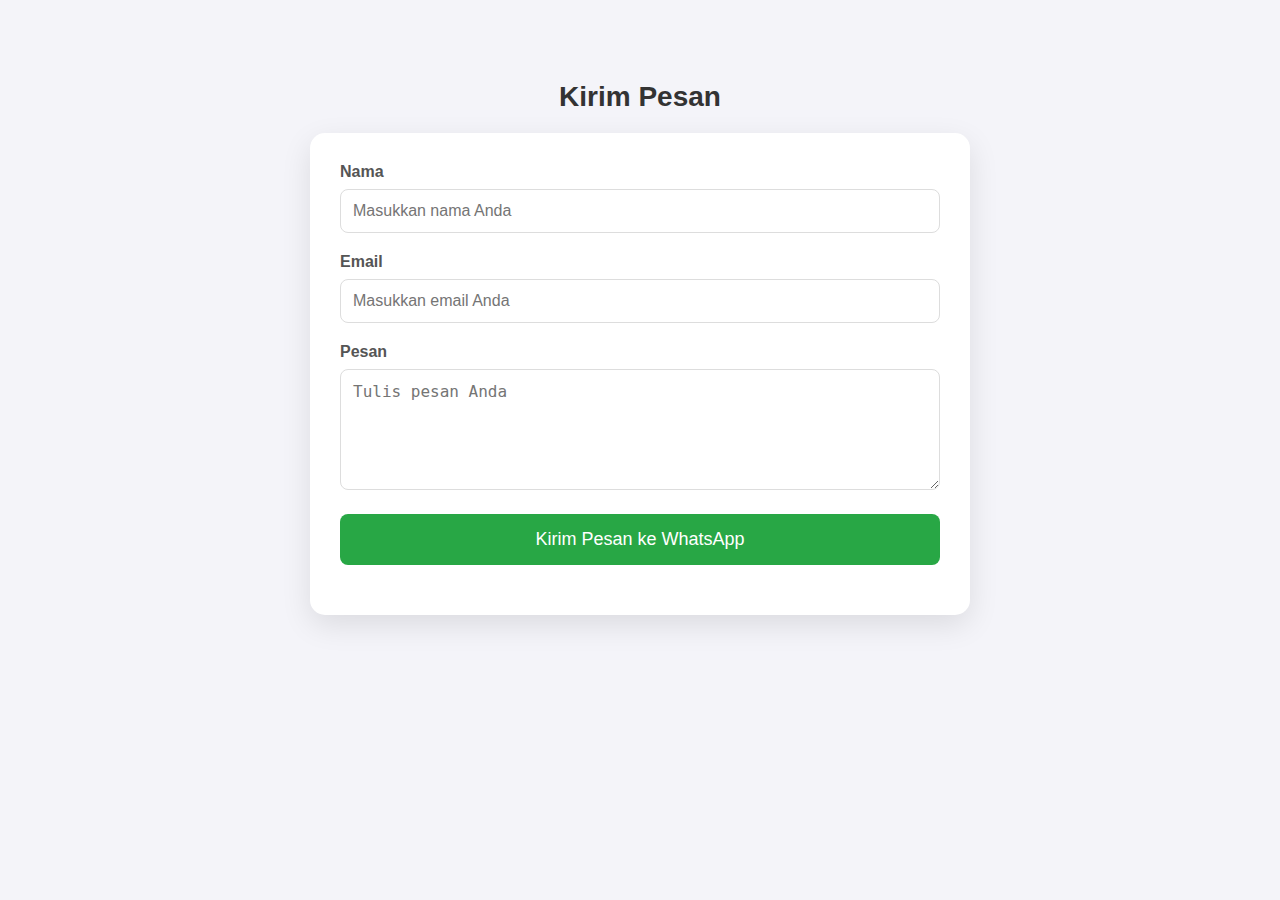
<file: Form.html>
<!DOCTYPE html>
<html lang="en">
<head>
    <meta charset="UTF-8">
    <meta name="viewport" content="width=device-width, initial-scale=1.0">
    <title>Form Kirim Pesan</title>
    <style>
        body {
            font-family: 'Poppins', sans-serif;
            background-color: #f4f4f9;
            padding: 50px 20px;
        }

        h2 {
            text-align: center;
            color: #333;
            font-size: 28px;
            margin-bottom: 20px;
        }

        form {
            background-color: white;
            width: 100%;
            max-width: 600px;
            margin: 0 auto;
            padding: 30px;
            border-radius: 15px;
            box-shadow: 0 10px 30px rgba(0, 0, 0, 0.1);
        }

        label {
            display: block;
            margin-bottom: 8px;
            font-weight: bold;
            color: #555;
        }

        input, textarea {
            width: 100%;
            padding: 12px;
            margin-bottom: 20px;
            border: 1px solid #ddd;
            border-radius: 8px;
            box-sizing: border-box;
            font-size: 16px;
            transition: all 0.3s ease;
        }

        input:focus, textarea:focus {
            border-color: #66cc75;
            box-shadow: 0 0 8px rgba(102, 204, 117, 0.3);
            outline: none;
        }

        input[type="submit"] {
            background-color: #28a745;
            color: white;
            border: none;
            padding: 15px;
            font-size: 18px;
            border-radius: 8px;
            cursor: pointer;
            transition: background-color 0.3s ease;
        }

        input[type="submit"]:hover {
            background-color: #218838;
        }

        /* Animasi */
        form input, form textarea, form input[type="submit"] {
            animation: fadeIn 1s ease-in-out;
        }

        @keyframes fadeIn {
            from {
                opacity: 0;
                transform: translateY(20px);
            }
            to {
                opacity: 1;
                transform: translateY(0);
            }
        }

        /* Responsif */
        @media (max-width: 768px) {
            form {
                padding: 20px;
            }

            input[type="submit"] {
                font-size: 16px;
                padding: 12px;
            }
        }
    </style>
</head>
<body>

<h2>Kirim Pesan</h2>

<form id="whatsappForm">
    <label for="name">Nama</label>
    <input type="text" id="name" name="name" placeholder="Masukkan nama Anda" required>

    <label for="email">Email</label>
    <input type="email" id="email" name="email" placeholder="Masukkan email Anda" required>

    <label for="message">Pesan</label>
    <textarea id="message" name="message" rows="5" placeholder="Tulis pesan Anda" required></textarea>

    <input type="submit" value="Kirim Pesan ke WhatsApp">
</form>

<script>
    document.getElementById('whatsappForm').addEventListener('submit', function(event) {
        event.preventDefault(); 

        
        var name = document.getElementById('name').value;
        var email = document.getElementById('email').value;
        var message = document.getElementById('message').value;

        
        var phoneNumber = '6281383754675'; 
        
        
        var whatsappMessage = 'Halo, nama saya: ' + name + 
                              '%0AEmail saya: ' + email + 
                              '%0A%0APesan: ' + message;

       
        var whatsappUrl = 'https://wa.me/' + phoneNumber + '?text=' + whatsappMessage;

        
        window.open(whatsappUrl, '_blank');
    });
</script>

</body>
</html>
</file>
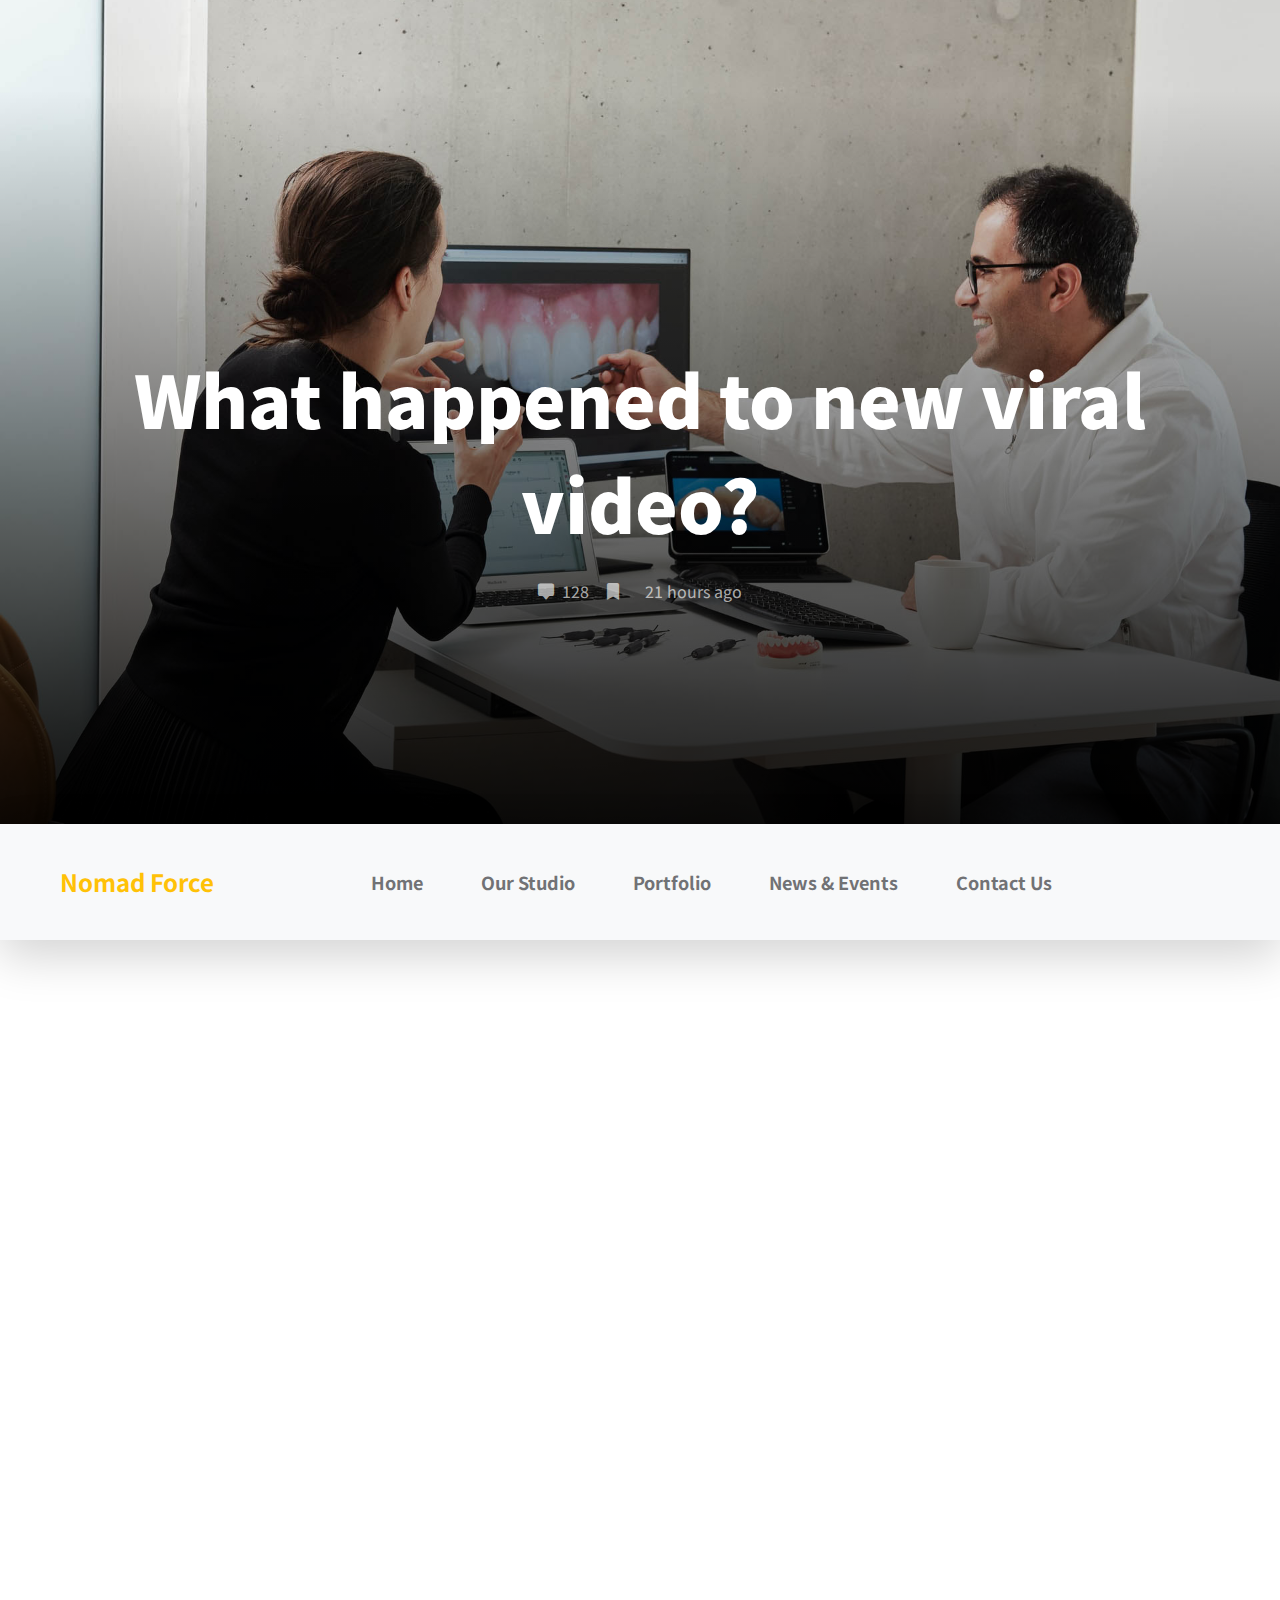
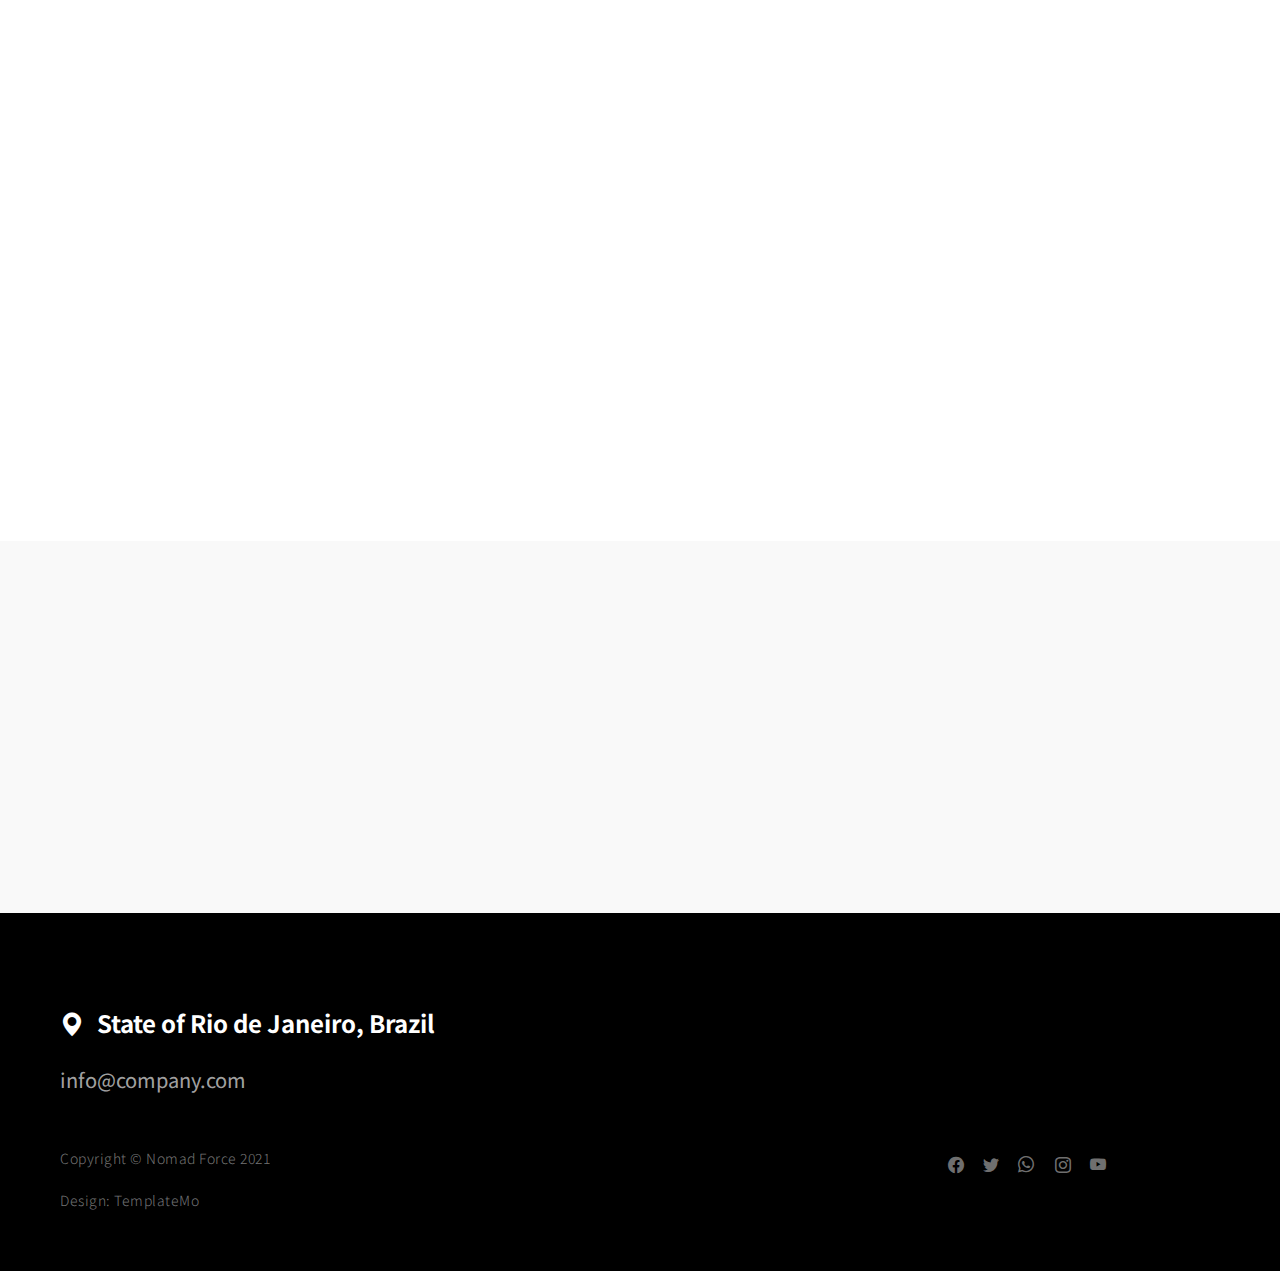
<file: news-detail.html>
<!doctype html>
<html lang="en">
    <head>
        <meta charset="utf-8">
        <meta name="viewport" content="width=device-width, initial-scale=1">

        <meta name="description" content="">
        <meta name="author" content="">

        <title>Nomad Force HTML Template - News Page</title>

        <!-- CSS FILES -->
        <link rel="preconnect" href="https://fonts.googleapis.com">

        <link rel="preconnect" href="https://fonts.gstatic.com" crossorigin>

        <link href="https://fonts.googleapis.com/css2?family=Noto+Sans+JP:wght@300;400;700;900&display=swap" rel="stylesheet">
        
        <link href="css/bootstrap.min.css" rel="stylesheet">
        <link href="css/bootstrap-icons.css" rel="stylesheet">

        <link rel="stylesheet" href="css/magnific-popup.css">

        <link href="css/aos.css" rel="stylesheet">

        <link href="css/templatemo-nomad-force.css" rel="stylesheet">
<!--

TemplateMo 567 Nomad Force

https://templatemo.com/tm-567-nomad-force

-->
    </head>
    
    <body>
    
        <main>

            <section class="hero" id="hero">
                <div class="heroText">
                    <h1 class="news-detail-title text-white mt-lg-5 mb-lg-4" data-aos="zoom-in" data-aos-delay="300">
                        What happened to new viral video?
                    </h1>

                    <div class="d-flex justify-content-center align-items-center">
                        <a href="#" class="text-secondary-white-color social-share-link">
                            <i class="bi-chat-square-fill me-1"></i>
                            128
                        </a>

                        <a href="#" class="social-share-link bi-bookmark-fill ms-3 me-4"></a>
                        
                        <span>21 hours ago</span>
                    </div>
                </div>

                <div class="videoWrapper">
                    <img src="images/news/caroline-lm-uqveD8dYPUM-unsplash.jpg" class="img-fluid news-detail-image" alt="">
                </div>

                <div class="overlay"></div>
            </section>

            <nav class="navbar navbar-expand-lg bg-light shadow-lg">
                <div class="container">
                    <a class="navbar-brand" href="index.html">
                        <strong>Nomad Force</strong>
                    </a>

                    <button class="navbar-toggler" type="button" data-bs-toggle="collapse" data-bs-target="#navbarNav" aria-controls="navbarNav" aria-expanded="false" aria-label="Toggle navigation">
                        <span class="navbar-toggler-icon"></span>
                    </button>

                    <div class="collapse navbar-collapse" id="navbarNav">
                        <ul class="navbar-nav mx-auto">
                            <li class="nav-item active">
                                <a class="nav-link" href="index.html#hero">Home</a>
                            </li>

                            <li class="nav-item">
                                <a class="nav-link" href="index.html#about">Our Studio</a>
                            </li>

                            <li class="nav-item">
                                <a class="nav-link" href="index.html#portfolio">Portfolio</a>
                            </li>

                            <li class="nav-item">
                                <a class="nav-link" href="index.html#news">News & Events</a>
                            </li>

                            <li class="nav-item">
                                <a class="nav-link" href="index.html#contact">Contact Us</a>
                            </li>
                        </ul>
                    </div>
                </div>
            </nav>

            <section class="news-detail section-padding">
                <div class="container">
                    <div class="row">
                        <div class="col-lg-8 col-10 mx-auto">
                            <h2 class="mb-3" data-aos="fade-up">What happened to new viral video?</h2>

                            <p class="me-4" data-aos="fade-up">Lorem ipsum dolor sit amet, consectetur adipiscing elit, sed do eiusmod tempor incididunt ut labore et dolore magna aliqua. Quis ipsum suspendisse ultrices gravida. Risus commodo viverra maecenas accumsan.</p>

                            <p data-aos="fade-up">Nullam id lorem commodo, pharetra sapien ut, accumsan ligula. Sed sit amet sem pulvinar, imperdiet eros quis, vestibulum felis. Pellentesque posuere scelerisque sodales.</p>

                            <div class="clearfix my-4 mt-lg-0 mt-5">
                                <div class="col-md-6 float-md-end mb-3 ms-md-3" data-aos="fade-up">
                                    <figure class="figure">
                                        <img src="images/news/jean-philippe-delberghe-MmanXAs1sKw-unsplash.jpeg" class="img-fluid news-image" alt="">

                                        <figcaption class="figure-caption text-end">A caption for the above image.</figcaption>
                                    </figure>
                                </div>

                                  <p data-aos="fade-up">
                                    Morbi scelerisque urna in orci elementum, nec mollis ligula luctus. Proin ullamcorper pulvinar commodo. Quisque tortor nunc, ultricies efficitur ex sit amet, tempus rutrum libero. In nec faucibus tellus. 
                                  </p>

                                  <p data-aos="fade-up">
                                    Donec justo orci, pretium ultricies ante eget, bibendum semper enim. Nunc efficitur purus suscipit leo placerat, a ultricies purus gravida. Sed sollicitudin ornare porta. Mauris convallis sit amet purus sed rutrum.
                                  </p>

                                  <p data-aos="fade-up">
                                    This Bootstrap 5 layout is provided by TemplateMo website and it is free to use for any of your website. You are allowed to edit it in any way you like. However, please do not redistribute this template ZIP file for a template download purpose on any other website such as Free CSS collection websites.
                                  </p>
                            </div>

                            <div class="social-share d-flex mt-5">
                                <span class="me-4" data-aos="zoom-in">Share this article:</span>

                                <a href="#" class="social-share-icon bi-facebook" data-aos="zoom-in"></a>

                                <a href="#" class="social-share-icon bi-twitter mx-3" data-aos="zoom-in"></a>

                                <a href="#" class="social-share-icon bi-envelope" data-aos="zoom-in"></a>
                            </div>
                        </div>

                    </div>
                </div>
            </section>

            <section class="related-news section-padding">
                <div class="container">
                    <div class="row">

                        <div class="col-lg-8 col-10 mx-auto text-center">
                            <span class="d-block" data-aos="zoom-in">Next article</span>

                            <h3 class="news-title" data-aos="fade-up">
                                <a href="news-detail.html" class="news-title-link">Job Opportunities - Digital Marketing</a>
                            </h3>
                        </div>

                    </div>
                </div>
            </section>

        </main>

        <footer class="site-footer">
            <div class="container">
                <div class="row">

                    <div class="col-12">
                        <h5 class="text-white">
                            <i class="bi-geo-alt-fill me-2"></i>
                            State of Rio de Janeiro, Brazil
                        </h5>

                        <a href="mailto:info@company.com" class="custom-link mt-3 mb-5">
                            info@company.com
                        </a>
                    </div>

                    <div class="col-6">
                        <p class="copyright-text mb-0">Copyright © Nomad Force 2021 
                        
                        <br><br>Design: <a href="https://templatemo.com/page/1" target="_parent">TemplateMo</a></p>
                    
                    </div>

                    <div class="col-lg-3 col-5 ms-auto">
                        <ul class="social-icon">
                            <li><a href="#" class="social-icon-link bi-facebook"></a></li>

                            <li><a href="#" class="social-icon-link bi-twitter"></a></li>

                            <li><a href="#" class="social-icon-link bi-whatsapp"></a></li>

                            <li><a href="#" class="social-icon-link bi-instagram"></a></li>

                            <li><a href="#" class="social-icon-link bi-youtube"></a></li>
                        </ul>
                    </div>

                </div>
            </section>
        </footer>

        <!-- JAVASCRIPT FILES -->
        <script src="js/jquery.min.js"></script>
        <script src="js/bootstrap.bundle.min.js"></script>
        <script src="js/jquery.sticky.js"></script>
        <script src="js/aos.js"></script>
        <script src="js/jquery.magnific-popup.min.js"></script>
        <script src="js/magnific-popup-options.js"></script>
        <script src="js/scrollspy.min.js"></script>
        <script src="js/custom.js"></script>

    </body>
</html>
</file>
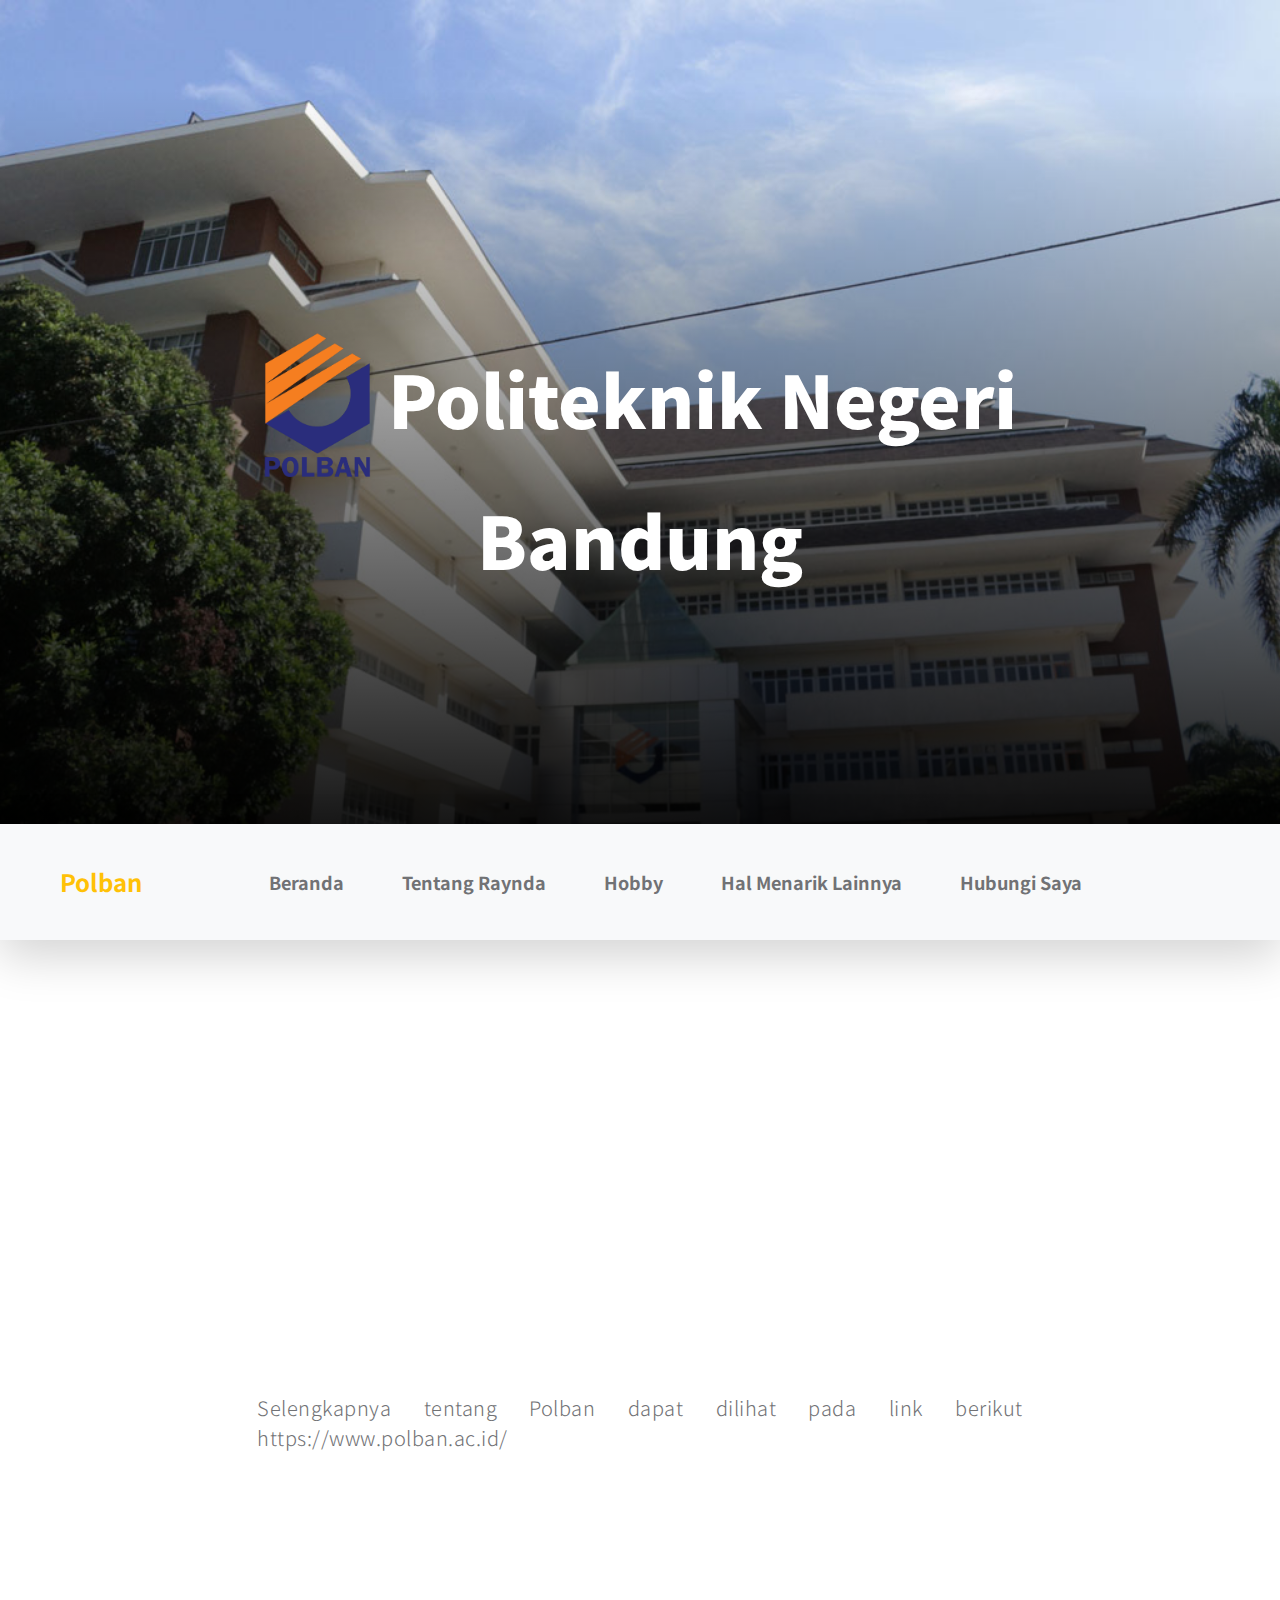
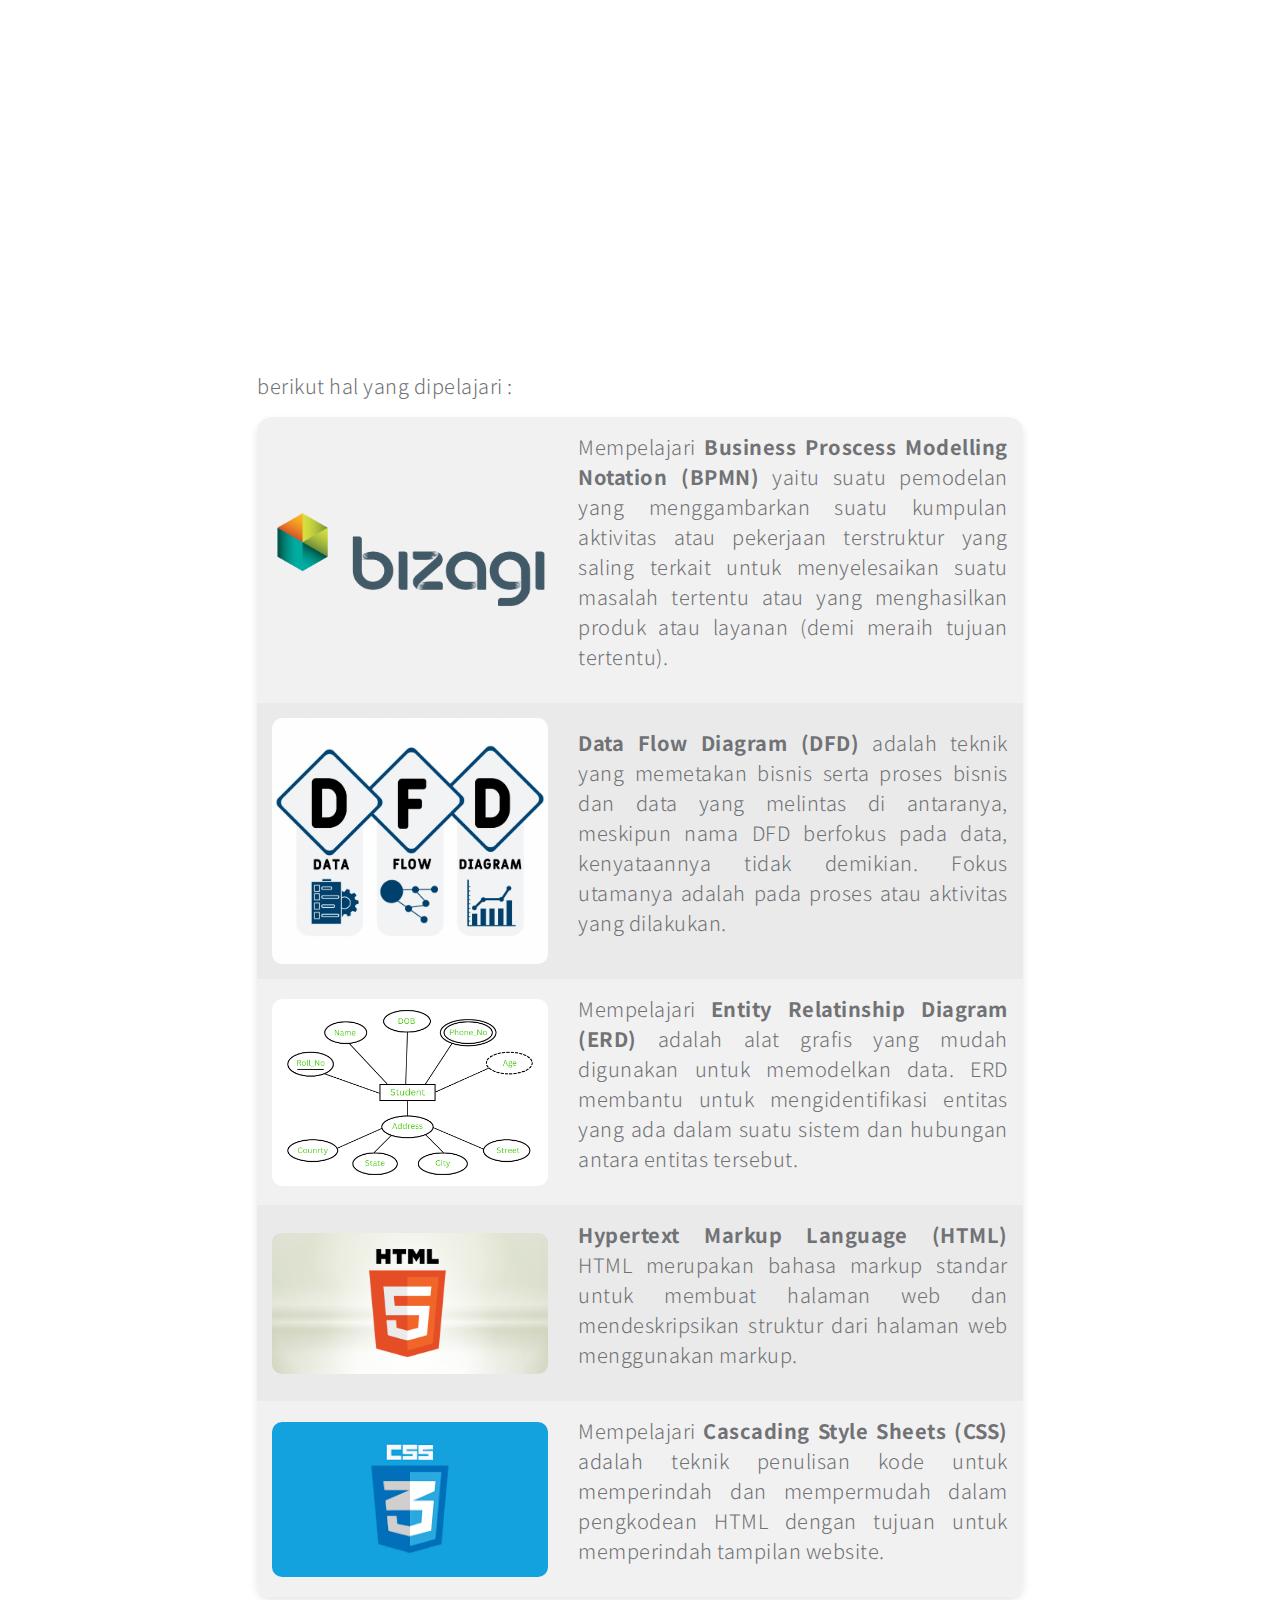
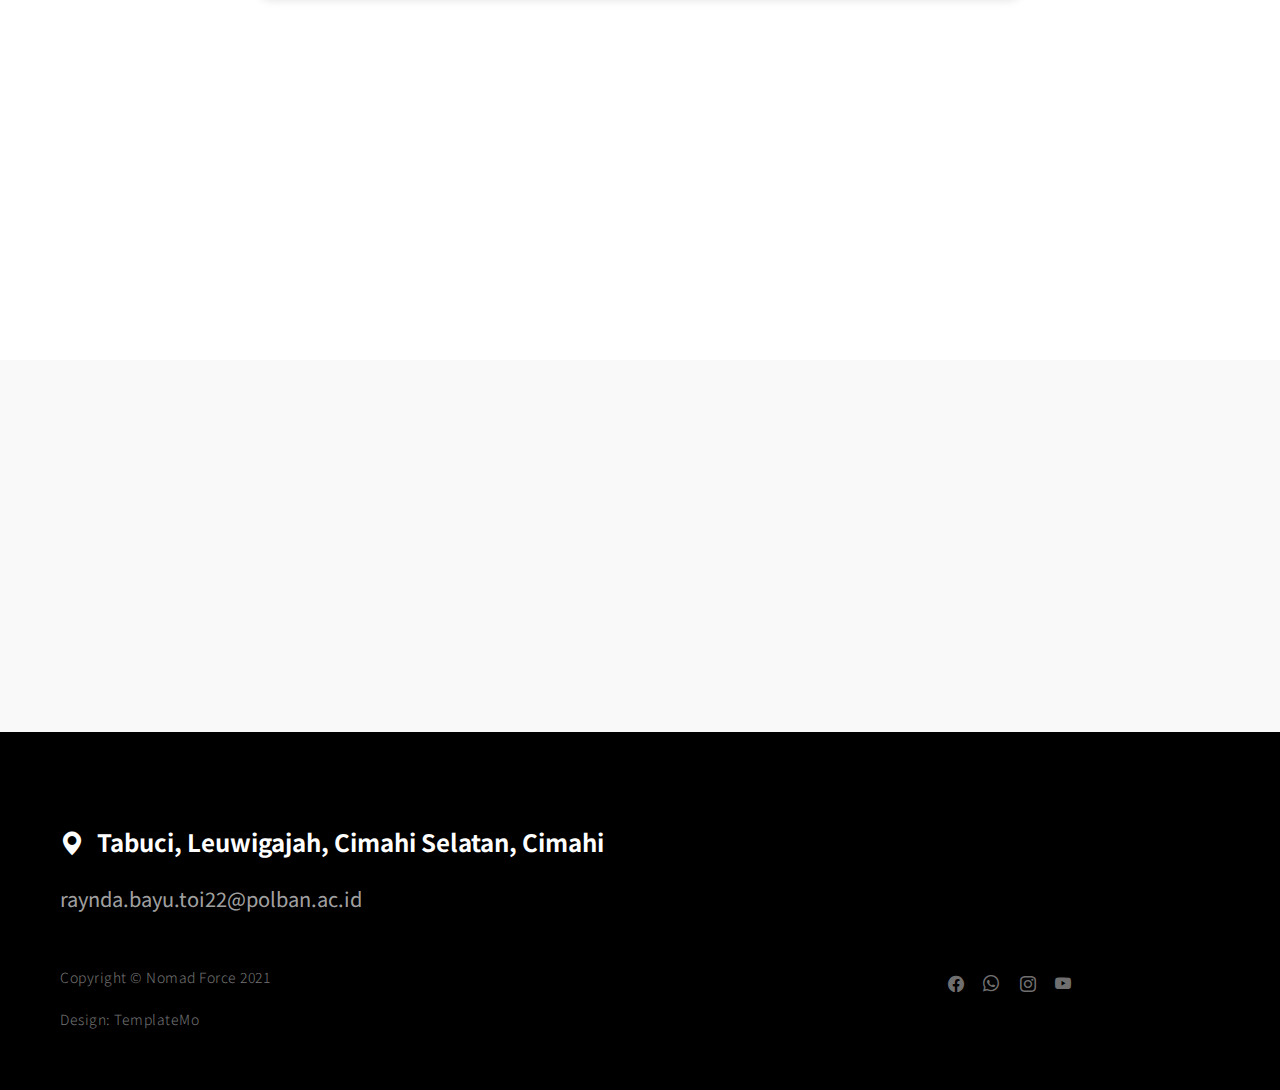
<file: Polban.html>
<!doctype html>
<html lang="en">
    <head>
        <meta charset="utf-8">
        <meta name="viewport" content="width=device-width, initial-scale=1">

        <meta name="description" content="">
        <meta name="author" content="">

        <title>Politeknik Negeri Bandung</title>

        <!-- CSS FILES -->
        <link rel="preconnect" href="https://fonts.googleapis.com">

        <link rel="preconnect" href="https://fonts.gstatic.com" crossorigin>

        <link href="https://fonts.googleapis.com/css2?family=Noto+Sans+JP:wght@300;400;700;900&display=swap" rel="stylesheet">
        
        <link href="css/bootstrap.min.css" rel="stylesheet">
        <link href="css/bootstrap-icons.css" rel="stylesheet">

        <link rel="stylesheet" href="css/magnific-popup.css">

        <link href="css/aos.css" rel="stylesheet">

        <link href="css/templatemo-nomad-force.css" rel="stylesheet">
<!--

TemplateMo 567 Nomad Force

https://templatemo.com/tm-567-nomad-force

-->
    </head>
    
    <body>
    
        <main>

            <section class="hero" id="hero">
                <div class="heroText">
                    <h1 class="news-detail-title text-white mt-lg-5 mb-lg-4" data-aos="zoom-in" data-aos-delay="300">
                        <img src="images/LOGO POLBAN 4K.png" width="10%">
                      Politeknik Negeri Bandung
                    </h1>
                    </div>
                </div>

                <div class="videoWrapper">
                    <img src="images/Polban.jpg" class="img-fluid news-detail-image" alt="">
                </div>

                <div class="overlay"></div>
            </section>

            <nav class="navbar navbar-expand-lg bg-light shadow-lg">
                <div class="container">
                    <a class="navbar-brand" href="index.html">
                        <strong>Polban</strong>
                    </a>

                    <button class="navbar-toggler" type="button" data-bs-toggle="collapse" data-bs-target="#navbarNav" aria-controls="navbarNav" aria-expanded="false" aria-label="Toggle navigation">
                        <span class="navbar-toggler-icon"></span>
                    </button>

                    <div class="collapse navbar-collapse" id="navbarNav">
                        <ul class="navbar-nav mx-auto">
                            <li class="nav-item active">
                                <a class="nav-link" href="index.html#hero">Beranda</a>
                            </li>

                            <li class="nav-item">
                                <a class="nav-link" href="index.html#about">Tentang Raynda</a>
                            </li>

                            <li class="nav-item">
                                <a class="nav-link" href="index.html#portfolio">Hobby</a>
                            </li>

                            <li class="nav-item">
                                <a class="nav-link" href="index.html#news">Hal Menarik Lainnya</a>
                            </li>

                            <li class="nav-item">
                                <a class="nav-link" href="Form.html">Hubungi Saya</a>
                            </li>
                        </ul>
                    </div>
                </div>
            </nav>

            <section class="news-detail section-padding">
                <div class="container">
                    <div class="row">
                        <div class="col-lg-8 col-10 mx-auto">
                            <h2 class="mb-3" data-aos="fade-up">Politeknik Negeri Bandung </h2>

                            <p class="me-4" data-aos="fade-up">Politeknik Negeri Bandung (POLBAN) adalah salah satu perguruan tinggi vokasi negeri di Indonesia yang berfokus pada pendidikan terapan. Terletak di Ciwaruga, Kecamatan Parongpong, Kabupaten Bandung Barat, Jawa Barat, POLBAN didirikan dengan tujuan menghasilkan lulusan yang memiliki keterampilan praktis dan siap bekerja di berbagai sektor industri dan bisnis.</p>
                            <p> Selengkapnya tentang Polban dapat dilihat pada link berikut <a href="https://www.polban.ac.id/"> https://www.polban.ac.id/ </a></p>
                        <h3 class="mb-3" data-aos="fade-up"> Teknik Otomasi Industri </h3>
                            <p data-aos="fade-up">Program Studi D4 Teknik Otomasi Industri di Politeknik Negeri Bandung (POLBAN) berfokus pada penguasaan teknologi otomasi untuk meningkatkan efisiensi dan produktivitas industri. Lulusan program ini dipersiapkan menjadi ahli dalam merancang, mengoperasikan, dan memelihara sistem otomatisasi di berbagai sektor industri. </p>
                         <h3 class="mb-3" data-aos="fade-up"> Sistem Informasi Proses Industri </h3>
                          <p data-aos="fade-up"> Sistem Informasi Proses Industri adalah bidang ilmu yang memadukan teknologi informasi dengan proses industri. Tujuan utamanya adalah untuk mengelola, memantau, dan mengoptimalkan proses industri menggunakan teknologi informasi (TI). Sistem ini digunakan di berbagai sektor industri seperti manufaktur, energi, kimia, pertambangan, dan lainnya untuk memastikan efisiensi, keamanan, dan produktivitas operasi.</p>
                          <p> berikut hal yang dipelajari : </p>
                            <tabel-bos>
                            <div class="container-truk">
                                <table class="custom-table">
                                    <tr class="row-1">
                                        <td class="image-column">
                                            <img src="images/Bizagi.png" alt="Gambar 1" class="custom-image">
                                        </td>
                                        <td class="text-column">
                                            <p>Mempelajari <b> Business Proscess Modelling Notation (BPMN)</b> yaitu suatu pemodelan yang menggambarkan suatu kumpulan aktivitas atau pekerjaan terstruktur yang saling terkait untuk menyelesaikan suatu masalah tertentu atau yang menghasilkan produk atau layanan (demi meraih tujuan tertentu). </p>
                                        </td>
                                    </tr>
                                    <tr class="row-2">
                                        <td class="image-column">
                                            <img src="images/dfd.jpg" alt="Gambar 2" class="custom-image">
                                        </td>
                                        <td class="text-column">
                                            <p><b> Data Flow Diagram (DFD) </b>adalah teknik yang memetakan bisnis serta proses bisnis dan data yang melintas di antaranya, meskipun nama DFD berfokus pada data, kenyataannya tidak demikian. Fokus utamanya adalah pada proses atau aktivitas yang dilakukan.</p>
                                        </td>
                                    </tr>
                                    <tr class="row-1">
                                        <td class="image-column">
                                            <img src="images/ERD.png" alt="Gambar 1" class="custom-image">
                                        </td>
                                        <td class="text-column">
                                            <p>Mempelajari <b> Entity Relatinship Diagram (ERD)</b> adalah alat grafis yang mudah digunakan untuk memodelkan data. ERD membantu untuk mengidentifikasi entitas yang ada dalam suatu sistem dan hubungan antara entitas tersebut. </p>
                                        </td>
                                    </tr>
                                    <tr class="row-2">
                                        <td class="image-column">
                                            <img src="images/HTML.png" alt="Gambar 2" class="custom-image">
                                        </td>
                                        <td class="text-column">
                                            <p><b> Hypertext Markup Language (HTML) </b>HTML merupakan bahasa markup standar untuk membuat halaman web dan mendeskripsikan struktur dari halaman web menggunakan markup.</p>
                                        </td>
                                    </tr>
                                    <tr class="row-1">
                                        <td class="image-column">
                                            <img src="images/css.png" alt="Gambar 1" class="custom-image">
                                        </td>
                                        <td class="text-column">
                                            <p>Mempelajari <b> Cascading Style Sheets (CSS)</b> adalah teknik penulisan kode untuk memperindah dan mempermudah dalam pengkodean HTML dengan tujuan untuk memperindah tampilan website. </p>
                                        </td>
                                    </tr>
                                </table>
                            </div>
                            </tabel-bos>

                         </p>
                         <h2 class="mb-3" data-aos="fade-up"> Harapan Setelah Lulus </h2>
                            <p data-aos="fade-up">Setelah lulus dari Polban, saya harap bahwa saya dapat menjadi seorang insinyur di bidang otomasi yang baik dan jujur. Dengan berbekal pengalaman yang dimiliki, saya harap dapat menyelesaikan masalah otomatisasi yang terdapat di industri. Selain itu, saya ingin menjadi seorang inventor teknologi </p>
                        
                        </div>

                    </div>
                </div>
            </section>

            <section class="related-news section-padding">
                <div class="container">
                    <div class="row">

                        <div class="col-lg-8 col-10 mx-auto text-center">
                            <span class="d-block" data-aos="zoom-in">Next article</span>

                            <h3 class="news-title" data-aos="fade-up">
                                <a href="Form.html" class="news-title-link">Mempunyai Kendala ? </a>
                            </h3>
                        </div>

                    </div>
                </div>
            </section>

        </main>
                        <footer class="site-footer">
                            <div class="container">
                                <div class="row">
                
                                    <div class="col-12">
                                        <h5 class="text-white">
                                            <i class="bi-geo-alt-fill me-2"></i>
                                            Tabuci, Leuwigajah, Cimahi Selatan, Cimahi                       </h5>
                
                                        <a href="mailto:raynda.bayu.toi22@polban.ac.id" class="custom-link mt-3 mb-5">
                                            raynda.bayu.toi22@polban.ac.id
                                        </a>
                                    </div>
                
                                    <div class="col-6">
                                        <p class="copyright-text mb-0">Copyright © Nomad Force 2021 
                                        
                                        <br><br>Design: <a href="https://templatemo.com/page/1" target="_parent">TemplateMo</a></p>
                                    
                                    </div>
                
                                    <div class="col-lg-3 col-5 ms-auto">
                                        <ul class="social-icon">
                                            <li><a href="https://www.facebook.com/raynda.agustia?mibextid=4MzKDw5ooBP2efJs" class="social-icon-link bi-facebook"></a></li>
                
                                            <li><a href="https://wa.me/6281383754675" class="social-icon-link bi-whatsapp"></a></li>
                
                                            <li><a href="https://www.instagram.com/boyagustia/profilecard/?igsh=b2VjbnpiNTRha3Zz" class="social-icon-link bi-instagram"></a></li>
                
                                            <li><a href="https://youtube.com/@rayndabayusriagustia8498?si=yCClKRfHRkzdTHXP" class="social-icon-link bi-youtube"></a></li>
                                        </ul>
                                    </div>
                
                                </div>
                            </section>
                        </footer>
        <!-- JAVASCRIPT FILES -->
        <script src="js/jquery.min.js"></script>
        <script src="js/bootstrap.bundle.min.js"></script>
        <script src="js/jquery.sticky.js"></script>
        <script src="js/aos.js"></script>
        <script src="js/jquery.magnific-popup.min.js"></script>
        <script src="js/magnific-popup-options.js"></script>
        <script src="js/scrollspy.min.js"></script>
        <script src="js/custom.js"></script>

    </body>
</html>
</file>
<file: css/templatemo-nomad-force.css>
/*

TemplateMo 567 Nomad Force

https://templatemo.com/tm-567-nomad-force

*/

/*---------------------------------------
  CUSTOM PROPERTIES ( VARIABLES )             
-----------------------------------------*/
:root {
  --white-color:                  #FFFFFF;
  --primary-color:                #ffc107;
  --section-bg-color:             #f9f9f9;
  --dark-color:                   #000000;
  --grey-color:                   #fcfeff;
  --text-secondary-white-color:   rgba(255, 255, 255, 0.98);
  --title-color:                  #565758;
  --p-color:                      #717275;

  --body-font-family:           'Noto Sans JP', sans-serif;

  --h1-font-size:               72px;
  --h2-font-size:               42px;
  --h3-font-size:               36px;
  --h4-font-size:               32px;
  --h5-font-size:               24px;
  --h6-font-size:               22px;
  --p-font-size:                20px;
  --copyright-text-font-size:   14px;
  --custom-link-font-size:      12px;

  --font-weight-light:          300;
  --font-weight-normal:         400;
  --font-weight-bold:           700;
  --font-weight-black:          900;
}

body,
html {
  height: 100%;
}

body {
    background: var(--white-color);
    font-family: var(--body-font-family);    
    position: relative;
}

/*---------------------------------------
  TYPOGRAPHY               
-----------------------------------------*/

h2,
h3,
h4,
h5,
h6 {
  color: var(--dark-color);
  line-height: inherit;
}

h1,
h2,
h3,
h4,
h5,
h6 {
  font-weight: var(--font-weight-bold);
}

h1,
h2 {
  font-weight: var(--font-weight-black);
}

h1 {
  font-size: var(--h1-font-size);
  line-height: normal;
}

h2 {
  font-size: var(--h2-font-size);
}

h3 {
  font-size: var(--h3-font-size);
}

h4 {
  font-size: var(--h4-font-size);
}

h5 {
  font-size: var(--h5-font-size);
}

h6 {
  font-size: var(--h6-font-size);
}

p {
  color: var(--p-color);
  font-size: var(--p-font-size);
  font-weight: var(--font-weight-light);
  letter-spacing: 0.5px;
  text-align: justify;
}

.text-secondary-white-color {
  color: var(--text-secondary-white-color);
}

a, 
button {
  touch-action: manipulation;
  transition: all 0.3s;
}

a {
  color: var(--p-color);
  text-decoration: none;
}

a:hover {
  color: var(--primary-color);
}

::selection {
  background: var(--dark-color);
  color: var(--white-color);
}

.custom-underline {
  border-bottom: 2px solid var(--white-color);
  color: var(--white-color);
  padding-bottom: 4px;
}

.videoWrapper {
  position: relative;
  padding-bottom: 56.25%; /* 16:9 */
  height: 0;
  z-index: -100;
}

.custom-video {
  position: absolute;
  top: 0;
  left: 0;
  width: 100%;
  height: 100%;
}

.overlay {
  background: linear-gradient(to top, #000, transparent 90%);
  position: absolute;
  top: 0;
  right: 0;
  bottom: 0;
  left: 0;
}

/*---------------------------------------
  CUSTOM LINK               
-----------------------------------------*/
.custom-links {
  max-width: 230px;
}

.custom-link {
  position: relative;
  overflow: hidden;
  z-index: 1;
  display: inline-block;
  transition: all .3s cubic-bezier(.645,.045,.355,1);
}

.custom-link::after {
  content: "";
  width: 0;
  height: 2px;
  bottom: 0;
  position: absolute;
  left: auto;
  right: 0;
  z-index: -1;
  transition: width .6s cubic-bezier(.25,.8,.25,1) 0s;
  background: currentColor;
}

.custom-link:hover::after {
  width: 100%;
  left: 0;
  right: auto;
}

.custom-link:hover,
.custom-link:hover::after {
  color: var(--white-color);
}

b,
strong {
  font-weight: var(--font-weight-bold);
}

/*---------------------------------------
  NAVIGATION               
-----------------------------------------*/

.navbar {
  z-index: 9;
  right: 0;
  left: 0;
  padding-top: 15px;
  padding-bottom: 15px;
}

.navbar-brand {
  color: var(--primary-color);
  font-size: 24px;
  font-weight: var(--font-weight-bold);
}

.navbar-expand-lg .navbar-nav .nav-link {
  padding-right: 15px;
  padding-left: 15px;
}

.navbar-nav .nav-link::after {
  content: "\f140";
  font-family: bootstrap-icons;
  display: inline-block;
  margin-left: 10px;
  color: var(--primary-color);
  opacity: 0;
  -webkit-transition: opacity 0.3s, -webkit-transform 0.3s;
  -moz-transition: opacity 0.3s, -moz-transform 0.3s;
  transition: opacity 0.3s, transform 0.3s;
  -webkit-transform: translateY(10px);
  -moz-transform: translateY(10px);
  transform: translateY(10px);
}

.navbar-nav .nav-link:hover::after {
  opacity: 1;
  -webkit-transform: translateY(0px);
  -moz-transform: translateY(0px);
  transform: translateY(0px);
}

.navbar-nav .nav-link {
  color: var(--p-color);
  font-size: 18px;
  font-weight: var(--font-weight-bold);
  position: relative;
}

.navbar-nav .nav-link:hover::after,
.navbar-nav .nav-item.active .nav-link::after {
  color: var(--primary-color);
  opacity: 1;
  -webkit-transform: translateY(0px);
  -moz-transform: translateY(0px);
  transform: translateY(0px);
}

.navbar-nav .nav-item.active .nav-link,
.nav-link:focus, 
.nav-link:hover {
  color: var(--dark-color);
}

.nav-link:focus {
  color: var(--p-color);
}

.navbar-toggler {
  border: 0;
  padding: 0;
  cursor: pointer;
  margin: 0;
  width: 30px;
  height: 35px;
  outline: none;
}

.navbar-toggler:focus {
  outline: none;
  box-shadow: none;
}

.navbar-toggler[aria-expanded="true"] .navbar-toggler-icon {
  background: transparent;
}

.navbar-toggler[aria-expanded="true"] .navbar-toggler-icon:before,
.navbar-toggler[aria-expanded="true"] .navbar-toggler-icon:after {
  transition: top 300ms 50ms ease, -webkit-transform 300ms 350ms ease;
  transition: top 300ms 50ms ease, transform 300ms 350ms ease;
  transition: top 300ms 50ms ease, transform 300ms 350ms ease, -webkit-transform 300ms 350ms ease;
  top: 0;
}

.navbar-toggler[aria-expanded="true"] .navbar-toggler-icon:before {
  transform: rotate(45deg);
}

.navbar-toggler[aria-expanded="true"] .navbar-toggler-icon:after {
  transform: rotate(-45deg);
}

.navbar-toggler .navbar-toggler-icon {
  background: var(--dark-color);
  transition: background 10ms 300ms ease;
  display: block;
  width: 30px;
  height: 2px;
  position: relative;
}

.navbar-toggler .navbar-toggler-icon:before,
.navbar-toggler .navbar-toggler-icon:after {
  transition: top 300ms 350ms ease, -webkit-transform 300ms 50ms ease;
  transition: top 300ms 350ms ease, transform 300ms 50ms ease;
  transition: top 300ms 350ms ease, transform 300ms 50ms ease, -webkit-transform 300ms 50ms ease;
  position: absolute;
  right: 0;
  left: 0;
  background: var(--dark-color);
  width: 30px;
  height: 2px;
  content: '';
}

.navbar-toggler .navbar-toggler-icon:before {
  top: -8px;
}

.navbar-toggler .navbar-toggler-icon:after {
  top: 8px;
}

/*---------------------------------------
  HERO              
-----------------------------------------*/
.hero {
  position: relative;
  overflow: hidden;
}

@media screen and (min-width: 992px) {
  .hero {
    height: 100vh;
  }

  .custom-video,
  .news-detail-image {
    object-fit: cover;
    width: 100vw;
    height: 100vh;
  }

  .sticky-wrapper {
    position: relative;
    bottom: 76px;
  }
}

.heroText {
  position: absolute;
  z-index: 9;
  top: 50%;
  left: 50%;
  transform: translate(-50%, -50%);
  width: 85%;
  text-align: center;
}

/*---------------------------------------
  ABOUT & TEAM MEMBERS               
-----------------------------------------*/
.about-image,
.team-image {
  width: 100%;
  height: 100%;
  max-height: 635px;
  min-height: 475px;
  object-fit: cover;
}

.team-thumb {
  background: var(--white-color);
  position: absolute;
  bottom: 0;
  right: 0;
  width: 65%;
  padding: 22px 32px 32px 32px;
}

.carousel-control-next, 
.carousel-control-prev {
  top: auto;
  bottom: 2.5rem;
}

.carousel-control-prev {
  right: 4rem;
  left: auto;
}

.carousel-control-next-icon, 
.carousel-control-prev-icon {
  background-color: var(--dark-color);
  background-size: 50% 50%;
  border-radius: 100px;
  width: 3rem;
  height: 3rem;
}

/*---------------------------------------
  PORTFOLIO               
-----------------------------------------*/
.portfolio-thumb {
  position: relative;
  overflow: hidden;
}

.portfolio-info {
  margin: 20px;
}

/*---------------------------------------
  NEWS & EVENTS               
-----------------------------------------*/

.news,
.related-news {
  background: var(--section-bg-color);
}

.news-thumb {
  position: relative;
}

.news-category {
  background: var(--white-color);
  position: absolute;
  z-index: 9;
  top: 0;
  left: 0;
  padding: 4px 12px;
  display: inline-block;
}

.news-text-info {
  margin: 0 20px;
}

.news-title {
  margin-top: 15px;
  margin-bottom: 15px;
}

.news-title-link {
  color: var(--title-color);
  display: inline-block;
}

.news-title-link:hover {
  color: var(--dark-color);
}

.portfolio-image,
.news-image {
  display: block;
  transition: transform 0.6s ease-out;
}

.news-image-hover {
  display: inline-block;
  position: relative;
  overflow: hidden;
  z-index: 1;
  transition: all .3s cubic-bezier(.645,.045,.355,1);
  padding-bottom: 4px;
  height: 100%;
}

.news-image-hover::after {
  content: "";
  width: 0;
  height: 4px;
  bottom: 0;
  position: absolute;
  left: auto;
  right: 0;
  z-index: -1;
  transition: width .6s cubic-bezier(.25,.8,.25,1) 0s;
  background: #198754;
}

.news-image-hover-warning::after {
  background: #ffc107;
}

.news-image-hover-primary::after {
  background: #0d6efd;
}

.news-image-hover-success::after {
  background: #198754;
}

.news-image-hover:hover::after {
  width: 100%;
  left: 0;
  right: auto;
  z-index: 9;
}

.image-popup:hover .portfolio-image,
.news-image-hover:hover .news-image {
  transform: scale(1.02);
}

.news-two-column {
  min-height: 199px;
  margin-bottom: 16px;
}

.news-two-column .news-image {
  width: 100%;
  height: 100%;
  object-fit: cover;
}

.social-share-link,
.social-share-link + span {
  color: rgba(255, 255, 255, 0.65);
}

/*---------------------------------------
  SECTION               
-----------------------------------------*/
.section-padding {
  padding-top: 7rem;
  padding-bottom: 7rem;
}

/*---------------------------------------
  CONTACT              
-----------------------------------------*/
.contact-info {
  padding: 40px;
}

.contact-form .form-control {
  border-radius: 0;
  font-weight: var(--font-weight-normal);
  padding-top: 12px;
  padding-bottom: 12px;
}

.contact-form button[type='submit'] {
  background: var(--dark-color);
  border: none;
  border-radius: 100px;
  color: var(--white-color);
  font-weight: var(--font-weight-bold);
  text-transform: uppercase;
  padding: 16px;
  transition: all 0.6s ease-out;
}

.contact-form button[type='submit']:hover {
  background: var(--primary-color);
}

.form-label {
  color: var(--p-color);
  font-weight: var(--font-weight-bold);
}

.map-iframe {
  display: block;
  filter: grayscale(100);
}

/*---------------------------------------
  SITE FOOTER               
-----------------------------------------*/
.site-footer {
  background: var(--dark-color);
  padding-top: 4.5rem;
  padding-bottom: 2.5rem;
}

.site-footer .custom-link {
  color: rgba(255, 255, 255, 0.65);
  font-size: var(--p-font-size);
}

.site-footer .custom-link:hover,
.site-footer .social-icon-link:hover {
  color: var(--white-color);
}

.copyright-text {
  color: rgba(255, 255, 255, 0.45);
  font-size: var(--copyright-text-font-size);
}

/*---------------------------------------
  SOCIAL ICON               
-----------------------------------------*/
.social-icon {
  margin: 0;
  padding: 0;
}

.social-icon li {
  list-style: none;
  display: inline-block;
  vertical-align: top;
}

.social-icon-link {
  color: rgba(255, 255, 255, 0.45);
  font-size: 1rem;
  display: inline-block;
  vertical-align: top;
  margin-top: 4px;
  margin-bottom: 4px;
  margin-right: 15px;
}

.social-icon-link:hover {
  color: var(--primary-color);
}

/*---------------------------------------
  RESPONSIVE STYLES               
-----------------------------------------*/
@media screen and (min-width: 1600px) {
  .news-two-column {
    min-height: 232.5px;
  }
}

@media screen and (max-width: 991px) {
  h1 {
    font-size: 48px;
  }

  h2 {
    font-size: 36px;
  }

  h3 {
    font-size: 32px;
  }

  h4 {
    font-size: 28px;
  }

  h5 {
    font-size: 20px;
  }

  h6 {
    font-size: 18px;
  }

  .navbar {
    padding-top: 10px;
    padding-bottom: 10px;
  }

  .section-padding {
    padding-top: 6rem;
    padding-bottom: 6rem;
  }

  .team-thumb {
    left: 0;
    width: auto;
  }

  .news-two-column {
    height: auto !important;
    min-height: inherit;
  }

  .news .col-12 .news-two-column:first-child {
    margin-bottom: 38px;
  }
}

@media screen and (max-width: 767px) {
  .news-detail-title {
    font-size: 36px;
  }
}

@media screen and (max-width: 360px) {
  h1 {
    font-size: 32px;
  }

  .heroText p {
    font-size: 14px;
  }
}

@media screen and (max-width: 359px) {
  .news-detail-title {
    font-size: 22px;
  }
}
th,td,tr{
  text-align: center;
}
.pdf-container {
  width: 100%;
  max-width: 1200px; 
  height: 600px; 
  overflow: hidden; 
  border-radius: 20px; 
  box-shadow: 0 4px 8px rgba(0, 0, 0, 0.2); 
}

.pdf-container embed {
  width: 100%;
  height: 100%;
  border-radius: 20px; 
}
.tengah {
  margin: 0;
  padding: 0;
  display: flex;
  justify-content: center; /* Horizontal center */
  align-items: center; /* Vertical center */
  min-height: 100vh; /* Menggunakan seluruh tinggi viewport */
  background-color: #f4f4f4;
}
.coba{ 
  font-family: Arial, sans-serif;
  background-color: #f4f4f4;
  margin: 0;
  padding: 0;
  color: #333;
}

        header {
            background-color: #FFC107; /* Warna kuning header */
            padding: 20px;
            text-align: center;
        }

        header h1 {
            color: #222; /* Warna teks judul */
            margin: 0;
            font-size: 24px;
        }

        .container {
            max-width: 1200px;
            margin: 0 auto;
            padding: 20px;
        }

        .content {
            display: flex;
            align-items: center;
            justify-content: space-between;
            background-color: white;
            border-radius: 20px;
            padding: 20px;
            box-shadow: 0 4px 8px rgba(0, 0, 0, 0.1);
            margin-bottom: 20px;
        }

        .number {
            background-color: #A2C2A1; /* Warna hijau bulat angka */
            color: #fff;
            font-size: 24px;
            border-radius: 50%;
            width: 60px;
            height: 60px;
            display: flex;
            justify-content: center;
            align-items: center;
            margin-right: 20px;
        }

        .text-section {
            flex-grow: 1;
        }

        .text-section h2 {
            color: #34495E;
            font-size: 22px;
            margin: 0;
        }

        .text-section p {
            margin: 10px 0;
            font-size: 16px;
            color: #555;
        }

        .text-section a {
            text-decoration: none;
            background-color: #FFC107;
            padding: 10px 20px;
            border-radius: 20px;
            color: white;
            font-weight: bold;
            transition: background-color 0.3s;
        }

        .text-section a:hover {
            background-color: #E0A800;
        }

        .image-section img {
            width: 150px;
            height: auto;
        }

        /* Responsif untuk perangkat lebih kecil */
        @media (max-width: 768px) {
            .content {
                flex-direction: column;
                align-items: flex-start;
            }

            .image-section {
                margin-bottom: 15px;
            }
        }
        /* Atur tampilan halaman secara umum */
.tabel-bos {
  font-family: Arial, sans-serif;
  display: flex;
  justify-content: center;
  align-items: center;
  height: 100vh;
  margin: 0;
  background-color: #f4f4f4;
}

/* Atur kontainer tabel agar berada di tengah */
.container-truk {
  width: 100%;
  margin: auto;
}

/* Atur tabel tanpa border */
.custom-table {
  width: 100%;
  border-collapse: collapse;
  border-radius: 15px; /* Untuk membuat sudut melengkung */
  overflow: hidden;
}

/* Atur gambar agar responsif */
.custom-image {
  width: 100%;
  height: auto;
  border-radius: 10px;
}

/* Baris pertama dengan warna latar */
.row-1 {
  background-color: #f1f1f1;
}

/* Baris kedua dengan warna berbeda */
.row-2 {
  background-color: #eaeaea;
}

/* Atur padding dan perataan konten dalam tabel */
td {
  padding: 15px;
  vertical-align: middle;
}

/* Kolom gambar */
.image-column {
  width: 40%;
}

/* Kolom teks */
.text-column {
  width: 60%;
  text-align: left;
  font-size: 1.2em;
}

/* Agar border melengkung */
.custom-table tr {
  border-radius: 15px;
}

/* Style agar tabel di tengah halaman */
.custom-table {
  margin: 0 auto;
  box-shadow: 0 4px 8px rgba(0, 0, 0, 0.1); /* Efek bayangan */
}
.untuk-map {
  font-family: 'Poppins', sans-serif;
  background-color: #f4f4f9;
  text-align: center;
  padding: 20px;
}

.h2-map {
  color: #333;
  font-size: 28px;
  margin-bottom: 20px;
}

/* Agar peta ditampilkan secara responsif dan menarik */
.map-container {
  position: relative;
  padding-bottom: 56.25%; /* Rasio aspek 16:9 */
  height: 0;
  overflow: hidden;
  max-width: 80%; /* Maksimal 80% dari lebar layar */
  margin: 0 auto; /* Ditengah halaman */
  box-shadow: 0 10px 30px rgba(0, 0, 0, 0.2); /* Bayangan */
  border-radius: 20px; /* Sudut melengkung */
  transition: transform 0.3s ease-in-out, box-shadow 0.3s ease-in-out; /* Animasi */
}

/* Sudut melengkung dan efek hover */
.map-container iframe {
  position: absolute;
  top: 0;
  left: 0;
  width: 100%;
  height: 100%;
  border: 0;
  border-radius: 20px; /* Sudut melengkung pada iframe */
}

/* Efek zoom dan bayangan saat dihover */
.map-container:hover {
  transform: scale(1.05); /* Zoom in */
  box-shadow: 0 15px 45px rgba(0, 0, 0, 0.3); /* Bayangan saat hover */
}

/* Responsif */
@media (max-width: 768px) {
  .map-container {
      max-width: 100%; /* Lebar penuh pada perangkat kecil */
  }
}
</file>
